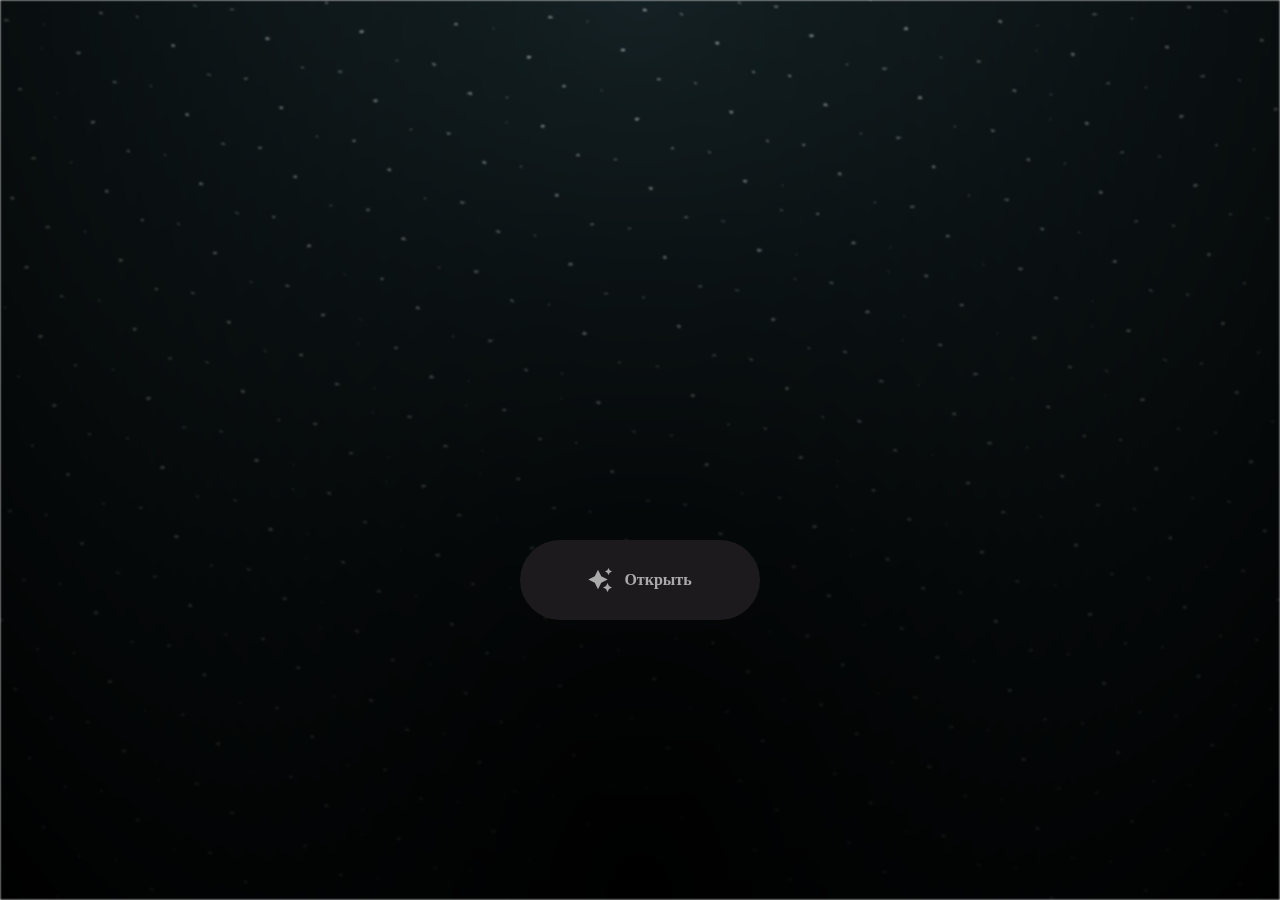
<file: index.html>
<html lang="en">

<head>
  <meta charset="UTF-8">
  <meta name="viewport" content="width=device-width, initial-scale=1.0">
  <link rel="shortcut icon" href="gift.png" type="x-icon">
  <link rel="stylesheet" href="index.css">

  <!-- Document Title -->
  <title>У меня есть кое что для тебя,открывай!</title>
</head>

<body>
  <!-- Background -->
  <div class="night"></div>

  <!-- Title -->
  <h1 class="title"></h1>

  <!-- Button -->
  <div style="position: absolute; top: 60vh; width: 100%; display: flex; justify-content: center;">
    <a href="flower.html" class="btn">
      <svg height="24" width="24" fill="#FFFFFF" viewBox="0 0 24 24" data-name="Layer 1" id="Layer_1" class="sparkle">
        <path
          d="M10,21.236,6.755,14.745.264,11.5,6.755,8.255,10,1.764l3.245,6.491L19.736,11.5l-6.491,3.245ZM18,21l1.5,3L21,21l3-1.5L21,18l-1.5-3L18,18l-3,1.5ZM19.333,4.667,20.5,7l1.167-2.333L24,3.5,21.667,2.333,20.5,0,19.333,2.333,17,3.5Z">
        </path>
      </svg>

      <span class="text">Открыть</span>
    </a>
  </div>

  <script src="index.js"></script>
</body>

</html>
</file>
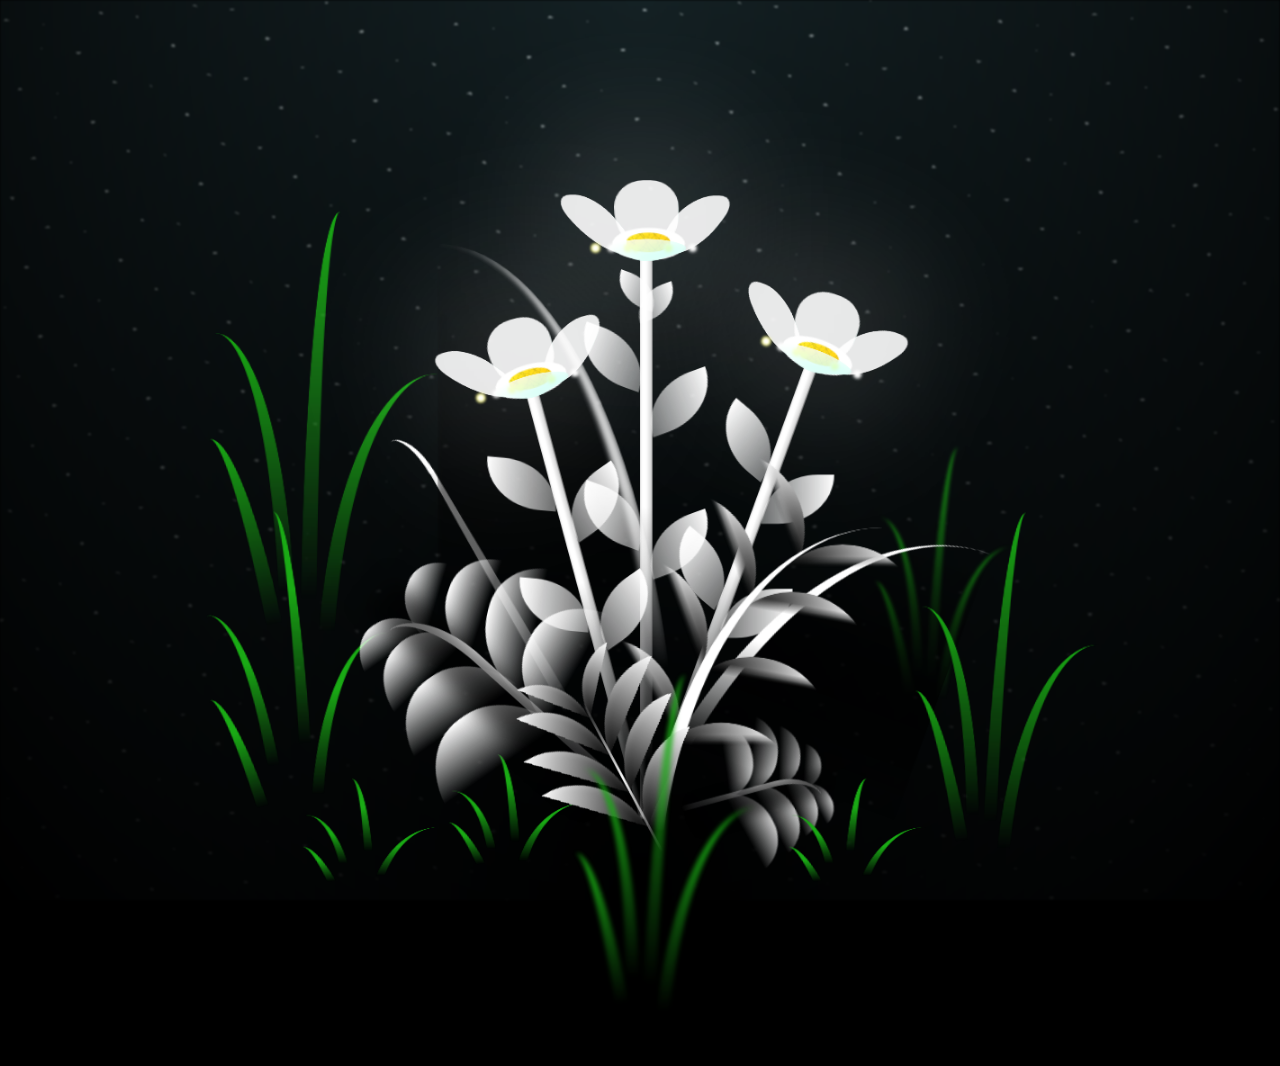
<file: flower.html>
<!DOCTYPE html>
<html lang="en">

<head>
  <meta charset="UTF-8">
  <meta http-equiv="X-UA-Compatible" content="IE=edge">
  <meta name="viewport" content="width=device-width, initial-scale=1.0">
  <link rel="shortcut icon" href="gift.png" type="x-icon">
  <link rel="stylesheet" href="style.css">

  <!-- Document Title -->
  <title>FLOWERS</title>
</head>

<body class="not-loaded">
  <!-- Background -->
  <div class="night"></div>

  <!-- Flower -->
  <div class="flowers">
    <div class="flower flower--1">
      <div class="flower__leafs flower__leafs--1">
        <div class="flower__leaf flower__leaf--1"></div>
        <div class="flower__leaf flower__leaf--2"></div>
        <div class="flower__leaf flower__leaf--3"></div>
        <div class="flower__leaf flower__leaf--4"></div>
        <div class="flower__white-circle"></div>

        <div class="flower__light flower__light--1"></div>
        <div class="flower__light flower__light--2"></div>
        <div class="flower__light flower__light--3"></div>
        <div class="flower__light flower__light--4"></div>
        <div class="flower__light flower__light--5"></div>
        <div class="flower__light flower__light--6"></div>
        <div class="flower__light flower__light--7"></div>
        <div class="flower__light flower__light--8"></div>

      </div>
      <div class="flower__line">
        <div class="flower__line__leaf flower__line__leaf--1"></div>
        <div class="flower__line__leaf flower__line__leaf--2"></div>
        <div class="flower__line__leaf flower__line__leaf--3"></div>
        <div class="flower__line__leaf flower__line__leaf--4"></div>
        <div class="flower__line__leaf flower__line__leaf--5"></div>
        <div class="flower__line__leaf flower__line__leaf--6"></div>
      </div>
    </div>

    <div class="flower flower--2">
      <div class="flower__leafs flower__leafs--2">
        <div class="flower__leaf flower__leaf--1"></div>
        <div class="flower__leaf flower__leaf--2"></div>
        <div class="flower__leaf flower__leaf--3"></div>
        <div class="flower__leaf flower__leaf--4"></div>
        <div class="flower__white-circle"></div>

        <div class="flower__light flower__light--1"></div>
        <div class="flower__light flower__light--2"></div>
        <div class="flower__light flower__light--3"></div>
        <div class="flower__light flower__light--4"></div>
        <div class="flower__light flower__light--5"></div>
        <div class="flower__light flower__light--6"></div>
        <div class="flower__light flower__light--7"></div>
        <div class="flower__light flower__light--8"></div>

      </div>
      <div class="flower__line">
        <div class="flower__line__leaf flower__line__leaf--1"></div>
        <div class="flower__line__leaf flower__line__leaf--2"></div>
        <div class="flower__line__leaf flower__line__leaf--3"></div>
        <div class="flower__line__leaf flower__line__leaf--4"></div>
      </div>
    </div>

    <div class="flower flower--3">
      <div class="flower__leafs flower__leafs--3">
        <div class="flower__leaf flower__leaf--1"></div>
        <div class="flower__leaf flower__leaf--2"></div>
        <div class="flower__leaf flower__leaf--3"></div>
        <div class="flower__leaf flower__leaf--4"></div>
        <div class="flower__white-circle"></div>

        <div class="flower__light flower__light--1"></div>
        <div class="flower__light flower__light--2"></div>
        <div class="flower__light flower__light--3"></div>
        <div class="flower__light flower__light--4"></div>
        <div class="flower__light flower__light--5"></div>
        <div class="flower__light flower__light--6"></div>
        <div class="flower__light flower__light--7"></div>
        <div class="flower__light flower__light--8"></div>

      </div>
      <div class="flower__line">
        <div class="flower__line__leaf flower__line__leaf--1"></div>
        <div class="flower__line__leaf flower__line__leaf--2"></div>
        <div class="flower__line__leaf flower__line__leaf--3"></div>
        <div class="flower__line__leaf flower__line__leaf--4"></div>
      </div>
    </div>

    <div class="grow-ans" style="--d:1.2s">
      <div class="flower__g-long">
        <div class="flower__g-long__top"></div>
        <div class="flower__g-long__bottom"></div>
      </div>
    </div>

    <div class="growing-grass">
      <div class="flower__grass flower__grass--1">
        <div class="flower__grass--top"></div>
        <div class="flower__grass--bottom"></div>
        <div class="flower__grass__leaf flower__grass__leaf--1"></div>
        <div class="flower__grass__leaf flower__grass__leaf--2"></div>
        <div class="flower__grass__leaf flower__grass__leaf--3"></div>
        <div class="flower__grass__leaf flower__grass__leaf--4"></div>
        <div class="flower__grass__leaf flower__grass__leaf--5"></div>
        <div class="flower__grass__leaf flower__grass__leaf--6"></div>
        <div class="flower__grass__leaf flower__grass__leaf--7"></div>
        <div class="flower__grass__leaf flower__grass__leaf--8"></div>
        <div class="flower__grass__overlay"></div>
      </div>
    </div>

    <div class="growing-grass">
      <div class="flower__grass flower__grass--2">
        <div class="flower__grass--top"></div>
        <div class="flower__grass--bottom"></div>
        <div class="flower__grass__leaf flower__grass__leaf--1"></div>
        <div class="flower__grass__leaf flower__grass__leaf--2"></div>
        <div class="flower__grass__leaf flower__grass__leaf--3"></div>
        <div class="flower__grass__leaf flower__grass__leaf--4"></div>
        <div class="flower__grass__leaf flower__grass__leaf--5"></div>
        <div class="flower__grass__leaf flower__grass__leaf--6"></div>
        <div class="flower__grass__leaf flower__grass__leaf--7"></div>
        <div class="flower__grass__leaf flower__grass__leaf--8"></div>
        <div class="flower__grass__overlay"></div>
      </div>
    </div>

    <div class="grow-ans" style="--d:2.4s">
      <div class="flower__g-right flower__g-right--1">
        <div class="leaf"></div>
      </div>
    </div>

    <div class="grow-ans" style="--d:2.8s">
      <div class="flower__g-right flower__g-right--2">
        <div class="leaf"></div>
      </div>
    </div>

    <div class="grow-ans" style="--d:2.8s">
      <div class="flower__g-front">
        <div class="flower__g-front__leaf-wrapper flower__g-front__leaf-wrapper--1">
          <div class="flower__g-front__leaf"></div>
        </div>
        <div class="flower__g-front__leaf-wrapper flower__g-front__leaf-wrapper--2">
          <div class="flower__g-front__leaf"></div>
        </div>
        <div class="flower__g-front__leaf-wrapper flower__g-front__leaf-wrapper--3">
          <div class="flower__g-front__leaf"></div>
        </div>
        <div class="flower__g-front__leaf-wrapper flower__g-front__leaf-wrapper--4">
          <div class="flower__g-front__leaf"></div>
        </div>
        <div class="flower__g-front__leaf-wrapper flower__g-front__leaf-wrapper--5">
          <div class="flower__g-front__leaf"></div>
        </div>
        <div class="flower__g-front__leaf-wrapper flower__g-front__leaf-wrapper--6">
          <div class="flower__g-front__leaf"></div>
        </div>
        <div class="flower__g-front__leaf-wrapper flower__g-front__leaf-wrapper--7">
          <div class="flower__g-front__leaf"></div>
        </div>
        <div class="flower__g-front__leaf-wrapper flower__g-front__leaf-wrapper--8">
          <div class="flower__g-front__leaf"></div>
        </div>
        <div class="flower__g-front__line"></div>
      </div>
    </div>

    <div class="grow-ans" style="--d:3.2s">
      <div class="flower__g-fr">
        <div class="leaf"></div>
        <div class="flower__g-fr__leaf flower__g-fr__leaf--1"></div>
        <div class="flower__g-fr__leaf flower__g-fr__leaf--2"></div>
        <div class="flower__g-fr__leaf flower__g-fr__leaf--3"></div>
        <div class="flower__g-fr__leaf flower__g-fr__leaf--4"></div>
        <div class="flower__g-fr__leaf flower__g-fr__leaf--5"></div>
        <div class="flower__g-fr__leaf flower__g-fr__leaf--6"></div>
        <div class="flower__g-fr__leaf flower__g-fr__leaf--7"></div>
        <div class="flower__g-fr__leaf flower__g-fr__leaf--8"></div>
      </div>
    </div>

    <div class="long-g long-g--0">
      <div class="grow-ans" style="--d:3s">
        <div class="leaf leaf--0"></div>
      </div>
      <div class="grow-ans" style="--d:2.2s">
        <div class="leaf leaf--1"></div>
      </div>
      <div class="grow-ans" style="--d:3.4s">
        <div class="leaf leaf--2"></div>
      </div>
      <div class="grow-ans" style="--d:3.6s">
        <div class="leaf leaf--3"></div>
      </div>
    </div>

    <div class="long-g long-g--1">
      <div class="grow-ans" style="--d:3.6s">
        <div class="leaf leaf--0"></div>
      </div>
      <div class="grow-ans" style="--d:3.8s">
        <div class="leaf leaf--1"></div>
      </div>
      <div class="grow-ans" style="--d:4s">
        <div class="leaf leaf--2"></div>
      </div>
      <div class="grow-ans" style="--d:4.2s">
        <div class="leaf leaf--3"></div>
      </div>
    </div>

    <div class="long-g long-g--2">
      <div class="grow-ans" style="--d:4s">
        <div class="leaf leaf--0"></div>
      </div>
      <div class="grow-ans" style="--d:4.2s">
        <div class="leaf leaf--1"></div>
      </div>
      <div class="grow-ans" style="--d:4.4s">
        <div class="leaf leaf--2"></div>
      </div>
      <div class="grow-ans" style="--d:4.6s">
        <div class="leaf leaf--3"></div>
      </div>
    </div>

    <div class="long-g long-g--3">
      <div class="grow-ans" style="--d:4s">
        <div class="leaf leaf--0"></div>
      </div>
      <div class="grow-ans" style="--d:4.2s">
        <div class="leaf leaf--1"></div>
      </div>
      <div class="grow-ans" style="--d:3s">
        <div class="leaf leaf--2"></div>
      </div>
      <div class="grow-ans" style="--d:3.6s">
        <div class="leaf leaf--3"></div>
      </div>
    </div>

    <div class="long-g long-g--4">
      <div class="grow-ans" style="--d:4s">
        <div class="leaf leaf--0"></div>
      </div>
      <div class="grow-ans" style="--d:4.2s">
        <div class="leaf leaf--1"></div>
      </div>
      <div class="grow-ans" style="--d:3s">
        <div class="leaf leaf--2"></div>
      </div>
      <div class="grow-ans" style="--d:3.6s">
        <div class="leaf leaf--3"></div>
      </div>
    </div>

    <div class="long-g long-g--5">
      <div class="grow-ans" style="--d:4s">
        <div class="leaf leaf--0"></div>
      </div>
      <div class="grow-ans" style="--d:4.2s">
        <div class="leaf leaf--1"></div>
      </div>
      <div class="grow-ans" style="--d:3s">
        <div class="leaf leaf--2"></div>
      </div>
      <div class="grow-ans" style="--d:3.6s">
        <div class="leaf leaf--3"></div>
      </div>
    </div>

    <div class="long-g long-g--6">
      <div class="grow-ans" style="--d:4.2s">
        <div class="leaf leaf--0"></div>
      </div>
      <div class="grow-ans" style="--d:4.4s">
        <div class="leaf leaf--1"></div>
      </div>
      <div class="grow-ans" style="--d:4.6s">
        <div class="leaf leaf--2"></div>
      </div>
      <div class="grow-ans" style="--d:4.8s">
        <div class="leaf leaf--3"></div>
      </div>
    </div>

    <div class="long-g long-g--7">
      <div class="grow-ans" style="--d:3s">
        <div class="leaf leaf--0"></div>
      </div>
      <div class="grow-ans" style="--d:3.2s">
        <div class="leaf leaf--1"></div>
      </div>
      <div class="grow-ans" style="--d:3.5s">
        <div class="leaf leaf--2"></div>
      </div>
      <div class="grow-ans" style="--d:3.6s">
        <div class="leaf leaf--3"></div>
      </div>
    </div>
  </div>

  <!-- Title -->
  <h1 class="title"><span id="title"></span></h1>
</body>

</html>

<!-- Import Javascript -->
<script src="main.js"></script>
</file>
<file: index.css>
*,
*::after,
*::before {
  padding: 0;
  margin: 0;
  box-sizing: border-box;
}

:root {
  --dark-color: #000;
}

.night {
  position: fixed;
  left: 50%;
  top: 0;
  transform: translateX(-50%);
  width: 100%;
  height: 100%;
  filter: blur(0.1vmin);
  background-image: radial-gradient(ellipse at top, transparent 0%, var(--dark-color)), radial-gradient(ellipse at bottom, var(--dark-color), rgba(145, 233, 255, 0.2)), repeating-linear-gradient(220deg, rgb(0, 0, 0) 0px, rgb(0, 0, 0) 19px, transparent 19px, transparent 22px), repeating-linear-gradient(189deg, rgb(0, 0, 0) 0px, rgb(0, 0, 0) 19px, transparent 19px, transparent 22px), repeating-linear-gradient(148deg, rgb(0, 0, 0) 0px, rgb(0, 0, 0) 19px, transparent 19px, transparent 22px), linear-gradient(90deg, rgb(255, 255, 250), rgb(240, 240, 240));
}

.title {
  position: absolute;
  top: 0;
  left: 0;
  color: white;
  font-family: 'Courier New', Courier, monospace;

  display: flex;
  flex-wrap: wrap;
  justify-content: center;
  align-content: center;
  align-items: center;

  width: 100%;
  height: 100vh;
  text-shadow: 0 0 20px white;
  letter-spacing: 0px;
}

@media (min-width: 500px) {
  .title {
    letter-spacing: 20px;
  }
}

@keyframes typing {
  from {
    opacity: 0;
  }

  to {
    opacity: 1;
  }
}

/* Terapkan animasi dengan delay */
.title span {
  opacity: 0;
  animation: typing 1s ease forwards;
  animation-delay: var(--delay);
}

a {
  text-decoration: none;
}

.btn {
  border: none;
  width: 15em;
  height: 5em;
  border-radius: 3em;
  display: flex;
  justify-content: center;
  align-items: center;
  gap: 12px;
  background: #1C1A1C;
  cursor: pointer;
  transition: all 450ms ease-in-out;
}

.sparkle {
  fill: #AAAAAA;
  transition: all 800ms ease;
}

.text {
  font-weight: 600;
  color: #AAAAAA;
  font-size: medium;
}

.btn:hover {
  background: linear-gradient(0deg, #A47CF3, #683FEA);
  box-shadow: inset 0px 1px 0px 0px rgba(255, 255, 255, 0.4),
    inset 0px -4px 0px 0px rgba(0, 0, 0, 0.2),
    0px 0px 0px 4px rgba(255, 255, 255, 0.2),
    0px 0px 180px 0px #9917FF;
  transform: translateY(-2px);
}

.btn:hover .text {
  color: white;
}

.btn:hover .sparkle {
  fill: white;
  transform: scale(1.2);
}
</file>
<file: style.css>
*,
*::after,
*::before {
  padding: 0;
  margin: 0;
  box-sizing: border-box;
}

:root {
  --dark-color: #000;
}

.title {
  position: absolute;
  width: 100%;
  text-align: center;
  margin-top: 50px;
  top: 0;
  left: 0;
  color: white;
  font-family: 'Courier New', Courier, monospace;
  font-size: 70px;
  text-shadow: 0px 0px 20px white;
}

body {
  display: flex;
  align-items: flex-end;
  justify-content: center;
  min-height: 100vh;
  background-color: var(--dark-color);
  overflow: hidden;
  perspective: 1000px;
}

.night {
  position: fixed;
  left: 50%;
  top: 0;
  transform: translateX(-50%);
  width: 100%;
  height: 100%;
  filter: blur(0.1vmin);
  background-image: radial-gradient(ellipse at top, transparent 0%, var(--dark-color)), radial-gradient(ellipse at bottom, var(--dark-color), rgba(145, 233, 255, 0.2)), repeating-linear-gradient(220deg, rgb(0, 0, 0) 0px, rgb(0, 0, 0) 19px, transparent 19px, transparent 22px), repeating-linear-gradient(189deg, rgb(0, 0, 0) 0px, rgb(0, 0, 0) 19px, transparent 19px, transparent 22px), repeating-linear-gradient(148deg, rgb(0, 0, 0) 0px, rgb(0, 0, 0) 19px, transparent 19px, transparent 22px), linear-gradient(90deg, rgb(255, 255, 250), rgb(240, 240, 240));
}

.flowers {
  position: relative;
  transform: scale(0.9);
}

.flower {
  position: absolute;
  bottom: 10vmin;
  transform-origin: bottom center;
  z-index: 10;
  --fl-speed: 0.8s;
}

.flower--1 {
  animation: moving-flower-1 4s linear infinite;
}

.flower--1 .flower__line {
  height: 70vmin;
  animation-delay: 0.3s;
}

.flower--1 .flower__line__leaf--1 {
  animation: blooming-leaf-right var(--fl-speed) 1.6s backwards;
}

.flower--1 .flower__line__leaf--2 {
  animation: blooming-leaf-right var(--fl-speed) 1.4s backwards;
}

.flower--1 .flower__line__leaf--3 {
  animation: blooming-leaf-left var(--fl-speed) 1.2s backwards;
}

.flower--1 .flower__line__leaf--4 {
  animation: blooming-leaf-left var(--fl-speed) 1s backwards;
}

.flower--1 .flower__line__leaf--5 {
  animation: blooming-leaf-right var(--fl-speed) 1.8s backwards;
}

.flower--1 .flower__line__leaf--6 {
  animation: blooming-leaf-left var(--fl-speed) 2s backwards;
}

.flower--2 {
  left: 50%;
  transform: rotate(20deg);
  animation: moving-flower-2 4s linear infinite;
}

.flower--2 .flower__line {
  height: 60vmin;
  animation-delay: 0.6s;
}

.flower--2 .flower__line__leaf--1 {
  animation: blooming-leaf-right var(--fl-speed) 1.9s backwards;
}

.flower--2 .flower__line__leaf--2 {
  animation: blooming-leaf-right var(--fl-speed) 1.7s backwards;
}

.flower--2 .flower__line__leaf--3 {
  animation: blooming-leaf-left var(--fl-speed) 1.5s backwards;
}

.flower--2 .flower__line__leaf--4 {
  animation: blooming-leaf-left var(--fl-speed) 1.3s backwards;
}

.flower--3 {
  left: 50%;
  transform: rotate(-15deg);
  animation: moving-flower-3 4s linear infinite;
}

.flower--3 .flower__line {
  animation-delay: 0.9s;
}

.flower--3 .flower__line__leaf--1 {
  animation: blooming-leaf-right var(--fl-speed) 2.5s backwards;
}

.flower--3 .flower__line__leaf--2 {
  animation: blooming-leaf-right var(--fl-speed) 2.3s backwards;
}

.flower--3 .flower__line__leaf--3 {
  animation: blooming-leaf-left var(--fl-speed) 2.1s backwards;
}

.flower--3 .flower__line__leaf--4 {
  animation: blooming-leaf-left var(--fl-speed) 1.9s backwards;
}

.flower__leafs {
  position: relative;
  animation: blooming-flower 2s backwards;
}

.flower__leafs--1 {
  animation-delay: 1.1s;
}

.flower__leafs--2 {
  animation-delay: 1.4s;
}

.flower__leafs--3 {
  animation-delay: 1.7s;
}

.flower__leafs::after {
  content: "";
  position: absolute;
  left: 0;
  top: 0;
  transform: translate(-50%, -100%);
  width: 8vmin;
  height: 8vmin;
  background-color: #fff;
  filter: blur(10vmin);
}

.flower__leaf {
  position: absolute;
  bottom: 0;
  left: 50%;
  width: 8vmin;
  height: 11vmin;
  border-radius: 51% 49% 47% 53%/44% 45% 55% 69%;
  background-color: #a7ffee;
  background-image: linear-gradient(to top, #fff, #fff);
  transform-origin: bottom center;
  opacity: 0.9;
  box-shadow: inset 0 0 2vmin rgba(255, 255, 255, 0.5);
}

.flower__leaf--1 {
  transform: translate(-10%, 1%) rotateY(40deg) rotateX(-50deg);
}

.flower__leaf--2 {
  transform: translate(-50%, -4%) rotateX(40deg);
}

.flower__leaf--3 {
  transform: translate(-90%, 0%) rotateY(45deg) rotateX(50deg);
}

.flower__leaf--4 {
  width: 8vmin;
  height: 8vmin;
  transform-origin: bottom left;
  border-radius: 4vmin 10vmin 4vmin 4vmin;
  transform: translate(0%, 18%) rotateX(70deg) rotate(-43deg);
  background-image: linear-gradient(to top, rgba(255, 2555, 255, 0.4), #fff);
  z-index: 1;
  opacity: 0.8;
  -webkit-transform: translate(0%, 18%) rotateX(70deg) rotate(-43deg);
  -moz-transform: translate(0%, 18%) rotateX(70deg) rotate(-43deg);
  -ms-transform: translate(0%, 18%) rotateX(70deg) rotate(-43deg);
  -o-transform: translate(0%, 18%) rotateX(70deg) rotate(-43deg);
}

.flower__white-circle {
  position: absolute;
  left: -3.5vmin;
  top: -3vmin;
  width: 9vmin;
  height: 4vmin;
  border-radius: 50%;
  background-color: #fff;
}

.flower__white-circle::after {
  content: "";
  position: absolute;
  left: 50%;
  top: 45%;
  transform: translate(-50%, -50%);
  width: 60%;
  height: 60%;
  border-radius: inherit;
  background-image: repeating-linear-gradient(135deg, rgba(0, 0, 0, 0.03) 0px, rgba(0, 0, 0, 0.03) 1px, transparent 1px, transparent 12px), repeating-linear-gradient(45deg, rgba(0, 0, 0, 0.03) 0px, rgba(0, 0, 0, 0.03) 1px, transparent 1px, transparent 12px), repeating-linear-gradient(67.5deg, rgba(0, 0, 0, 0.03) 0px, rgba(0, 0, 0, 0.03) 1px, transparent 1px, transparent 12px), repeating-linear-gradient(135deg, rgba(0, 0, 0, 0.03) 0px, rgba(0, 0, 0, 0.03) 1px, transparent 1px, transparent 12px), repeating-linear-gradient(45deg, rgba(0, 0, 0, 0.03) 0px, rgba(0, 0, 0, 0.03) 1px, transparent 1px, transparent 12px), repeating-linear-gradient(112.5deg, rgba(0, 0, 0, 0.03) 0px, rgba(0, 0, 0, 0.03) 1px, transparent 1px, transparent 12px), repeating-linear-gradient(112.5deg, rgba(0, 0, 0, 0.03) 0px, rgba(0, 0, 0, 0.03) 1px, transparent 1px, transparent 12px), repeating-linear-gradient(45deg, rgba(0, 0, 0, 0.03) 0px, rgba(0, 0, 0, 0.03) 1px, transparent 1px, transparent 12px), repeating-linear-gradient(22.5deg, rgba(0, 0, 0, 0.03) 0px, rgba(0, 0, 0, 0.03) 1px, transparent 1px, transparent 12px), repeating-linear-gradient(45deg, rgba(0, 0, 0, 0.03) 0px, rgba(0, 0, 0, 0.03) 1px, transparent 1px, transparent 12px), repeating-linear-gradient(22.5deg, rgba(0, 0, 0, 0.03) 0px, rgba(0, 0, 0, 0.03) 1px, transparent 1px, transparent 12px), repeating-linear-gradient(135deg, rgba(0, 0, 0, 0.03) 0px, rgba(0, 0, 0, 0.03) 1px, transparent 1px, transparent 12px), repeating-linear-gradient(157.5deg, rgba(0, 0, 0, 0.03) 0px, rgba(0, 0, 0, 0.03) 1px, transparent 1px, transparent 12px), repeating-linear-gradient(67.5deg, rgba(0, 0, 0, 0.03) 0px, rgba(0, 0, 0, 0.03) 1px, transparent 1px, transparent 12px), repeating-linear-gradient(67.5deg, rgba(0, 0, 0, 0.03) 0px, rgba(0, 0, 0, 0.03) 1px, transparent 1px, transparent 12px), linear-gradient(90deg, rgb(255, 235, 18), rgb(255, 206, 0));
}

.flower__line {
  height: 55vmin;
  width: 1.5vmin;
  background-image: linear-gradient(to left, rgba(0, 0, 0, 0.2), transparent, rgba(255, 255, 255, 0.2)), linear-gradient(to top, transparent 10%, #fff, #fff);
  box-shadow: inset 0 0 2px rgba(0, 0, 0, 0.5);
  animation: grow-flower-tree 4s backwards;
}

.flower__line__leaf {
  --w: 7vmin;
  --h: calc(var(--w) + 2vmin);
  position: absolute;
  top: 20%;
  left: 90%;
  width: var(--w);
  height: var(--h);
  border-top-right-radius: var(--h);
  border-bottom-left-radius: var(--h);
  background-image: linear-gradient(to top, rgba(255, 255, 255, 0.4), #fff);
}

.flower__line__leaf--1 {
  transform: rotate(70deg) rotateY(30deg);
}

.flower__line__leaf--2 {
  top: 45%;
  transform: rotate(70deg) rotateY(30deg);
}

.flower__line__leaf--3,
.flower__line__leaf--4,
.flower__line__leaf--6 {
  border-top-right-radius: 0;
  border-bottom-left-radius: 0;
  border-top-left-radius: var(--h);
  border-bottom-right-radius: var(--h);
  left: -460%;
  top: 12%;
  transform: rotate(-70deg) rotateY(30deg);
}

.flower__line__leaf--4 {
  top: 40%;
}

.flower__line__leaf--5 {
  top: 0;
  transform-origin: left;
  transform: rotate(70deg) rotateY(30deg) scale(0.6);
}

.flower__line__leaf--6 {
  top: -2%;
  left: -450%;
  transform-origin: right;
  transform: rotate(-70deg) rotateY(30deg) scale(0.6);
}

.flower__light {
  position: absolute;
  bottom: 0vmin;
  width: 1vmin;
  height: 1vmin;
  background-color: rgb(255, 251, 0);
  border-radius: 50%;
  filter: blur(0.2vmin);
  animation: light-ans 4s linear infinite backwards;
}

.flower__light:nth-child(odd) {
  background-color: #fff;
}

.flower__light--1 {
  left: -2vmin;
  animation-delay: 1s;
}

.flower__light--2 {
  left: 3vmin;
  animation-delay: 0.5s;
}

.flower__light--3 {
  left: -6vmin;
  animation-delay: 0.3s;
}

.flower__light--4 {
  left: 6vmin;
  animation-delay: 0.9s;
}

.flower__light--5 {
  left: -1vmin;
  animation-delay: 1.5s;
}

.flower__light--6 {
  left: -4vmin;
  animation-delay: 3s;
}

.flower__light--7 {
  left: 3vmin;
  animation-delay: 2s;
}

.flower__light--8 {
  left: -6vmin;
  animation-delay: 3.5s;
}

.flower__grass {
  --c: #fff;
  --line-w: 1.5vmin;
  position: absolute;
  bottom: 12vmin;
  left: -7vmin;
  display: flex;
  flex-direction: column;
  align-items: flex-end;
  z-index: 20;
  transform-origin: bottom center;
  transform: rotate(-48deg) rotateY(40deg);
}

.flower__grass--1 {
  animation: moving-grass 2s linear infinite;
}

.flower__grass--2 {
  left: 2vmin;
  bottom: 10vmin;
  transform: scale(0.5) rotate(75deg) rotateX(10deg) rotateY(-200deg);
  opacity: 0.8;
  z-index: 0;
  animation: moving-grass--2 1.5s linear infinite;
}

.flower__grass--top {
  width: 7vmin;
  height: 10vmin;
  border-top-right-radius: 100%;
  border-right: var(--line-w) solid var(--c);
  transform-origin: bottom center;
  transform: rotate(-2deg);
}

.flower__grass--bottom {
  margin-top: -2px;
  width: var(--line-w);
  height: 25vmin;
  background-image: linear-gradient(to top, transparent, var(--c));
}

.flower__grass__leaf {
  --size: 10vmin;
  position: absolute;
  width: calc(var(--size) * 2.1);
  height: var(--size);
  border-top-left-radius: var(--size);
  border-top-right-radius: var(--size);
  background-image: linear-gradient(to top, transparent, transparent 30%, var(--c));
  z-index: 100;
}

.flower__grass__leaf--1 {
  top: -6%;
  left: 30%;
  --size: 6vmin;
  transform: rotate(-20deg);
  animation: growing-grass-ans--1 2s 2.6s backwards;
}

@keyframes growing-grass-ans--1 {
  0% {
    transform-origin: bottom left;
    transform: rotate(-20deg) scale(0);
  }
}

.flower__grass__leaf--2 {
  top: -5%;
  left: -110%;
  --size: 6vmin;
  transform: rotate(10deg);
  animation: growing-grass-ans--2 2s 2.4s linear backwards;
}

@keyframes growing-grass-ans--2 {
  0% {
    transform-origin: bottom right;
    transform: rotate(10deg) scale(0);
  }
}

.flower__grass__leaf--3 {
  top: 5%;
  left: 60%;
  --size: 8vmin;
  transform: rotate(-18deg) rotateX(-20deg);
  animation: growing-grass-ans--3 2s 2.2s linear backwards;
}

@keyframes growing-grass-ans--3 {
  0% {
    transform-origin: bottom left;
    transform: rotate(-18deg) rotateX(-20deg) scale(0);
  }
}

.flower__grass__leaf--4 {
  top: 6%;
  left: -135%;
  --size: 8vmin;
  transform: rotate(2deg);
  animation: growing-grass-ans--4 2s 2s linear backwards;
}

@keyframes growing-grass-ans--4 {
  0% {
    transform-origin: bottom right;
    transform: rotate(2deg) scale(0);
  }
}

.flower__grass__leaf--5 {
  top: 20%;
  left: 60%;
  --size: 10vmin;
  transform: rotate(-24deg) rotateX(-20deg);
  animation: growing-grass-ans--5 2s 1.8s linear backwards;
}

@keyframes growing-grass-ans--5 {
  0% {
    transform-origin: bottom left;
    transform: rotate(-24deg) rotateX(-20deg) scale(0);
  }
}

.flower__grass__leaf--6 {
  top: 22%;
  left: -180%;
  --size: 10vmin;
  transform: rotate(10deg);
  animation: growing-grass-ans--6 2s 1.6s linear backwards;
}

@keyframes growing-grass-ans--6 {
  0% {
    transform-origin: bottom right;
    transform: rotate(10deg) scale(0);
  }
}

.flower__grass__leaf--7 {
  top: 39%;
  left: 70%;
  --size: 10vmin;
  transform: rotate(-10deg);
  animation: growing-grass-ans--7 2s 1.4s linear backwards;
}

@keyframes growing-grass-ans--7 {
  0% {
    transform-origin: bottom left;
    transform: rotate(-10deg) scale(0);
  }
}

.flower__grass__leaf--8 {
  top: 40%;
  left: -215%;
  --size: 11vmin;
  transform: rotate(10deg);
  animation: growing-grass-ans--8 2s 1.2s linear backwards;
}

@keyframes growing-grass-ans--8 {
  0% {
    transform-origin: bottom right;
    transform: rotate(10deg) scale(0);
  }
}

.flower__grass__overlay {
  position: absolute;
  top: -10%;
  right: 0%;
  width: 100%;
  height: 100%;
  background-color: rgba(0, 0, 0, 0.6);
  filter: blur(1.5vmin);
  z-index: 100;
}

.flower__g-long {
  --w: 2vmin;
  --h: 6vmin;
  --c: #fff;
  position: absolute;
  bottom: 10vmin;
  left: -3vmin;
  transform-origin: bottom center;
  transform: rotate(-30deg) rotateY(-20deg);
  display: flex;
  flex-direction: column;
  align-items: flex-end;
  animation: flower-g-long-ans 3s linear infinite;
}

@keyframes flower-g-long-ans {

  0%,
  100% {
    transform: rotate(-30deg) rotateY(-20deg);
  }

  50% {
    transform: rotate(-32deg) rotateY(-20deg);
  }
}

.flower__g-long__top {
  top: calc(var(--h) * -1);
  width: calc(var(--w) + 1vmin);
  height: var(--h);
  border-top-right-radius: 100%;
  border-right: 0.7vmin solid var(--c);
  transform: translate(-0.7vmin, 1vmin);
}

.flower__g-long__bottom {
  width: var(--w);
  height: 50vmin;
  transform-origin: bottom center;
  background-image: linear-gradient(to top, transparent 30%, var(--c));
  box-shadow: inset 0 0 2px rgba(0, 0, 0, 0.5);
  -webkit-clip-path: polygon(35% 0, 65% 1%, 100% 100%, 0% 100%);
  clip-path: polygon(35% 0, 65% 1%, 100% 100%, 0% 100%);
}

.flower__g-right {
  position: absolute;
  bottom: 6vmin;
  left: -2vmin;
  transform-origin: bottom left;
  transform: rotate(20deg);
}

.flower__g-right .leaf {
  width: 30vmin;
  height: 50vmin;
  border-top-left-radius: 100%;
  border-left: 2vmin solid #fff;
  background-image: linear-gradient(to bottom, transparent, var(--dark-color) 60%);
  -webkit-mask-image: linear-gradient(to top, transparent 30%, #fff 60%);
}

.flower__g-right--1 {
  animation: flower-g-right-ans 2.5s linear infinite;
}

.flower__g-right--2 {
  left: 5vmin;
  transform: rotateY(-180deg);
  animation: flower-g-right-ans--2 3s linear infinite;
}

.flower__g-right--2 .leaf {
  height: 75vmin;
  filter: blur(0.3vmin);
  opacity: 0.8;
}

@keyframes flower-g-right-ans {

  0%,
  100% {
    transform: rotate(20deg);
  }

  50% {
    transform: rotate(24deg) rotateX(-20deg);
  }
}

@keyframes flower-g-right-ans--2 {

  0%,
  100% {
    transform: rotateY(-180deg) rotate(0deg) rotateX(-20deg);
  }

  50% {
    transform: rotateY(-180deg) rotate(6deg) rotateX(-20deg);
  }
}

.flower__g-front {
  position: absolute;
  bottom: 6vmin;
  left: 2.5vmin;
  z-index: 100;
  transform-origin: bottom center;
  transform: rotate(-28deg) rotateY(30deg) scale(1.04);
  animation: flower__g-front-ans 2s linear infinite;
}

@keyframes flower__g-front-ans {

  0%,
  100% {
    transform: rotate(-28deg) rotateY(30deg) scale(1.04);
  }

  50% {
    transform: rotate(-35deg) rotateY(40deg) scale(1.04);
  }
}

.flower__g-front__line {
  width: 0.3vmin;
  height: 20vmin;
  background-image: linear-gradient(to top, transparent, #fff, transparent 100%);
  position: relative;
}

.flower__g-front__leaf-wrapper {
  position: absolute;
  top: 0;
  left: 0;
  transform-origin: bottom left;
  transform: rotate(10deg);
}

.flower__g-front__leaf-wrapper:nth-child(even) {
  left: 0vmin;
  transform: rotateY(-180deg) rotate(5deg);
  animation: flower__g-front__leaf-left-ans 1s ease-in backwards;
}

.flower__g-front__leaf-wrapper:nth-child(odd) {
  animation: flower__g-front__leaf-ans 1s ease-in backwards;
}

.flower__g-front__leaf-wrapper--1 {
  top: -8vmin;
  transform: scale(0.7);
  animation: flower__g-front__leaf-ans 1s 5.5s ease-in backwards !important;
}

.flower__g-front__leaf-wrapper--2 {
  top: -8vmin;
  transform: rotateY(-180deg) scale(0.7) !important;
  animation: flower__g-front__leaf-left-ans-2 1s 4.6s ease-in backwards !important;
}

.flower__g-front__leaf-wrapper--3 {
  top: -3vmin;
  animation: flower__g-front__leaf-ans 1s 4.6s ease-in backwards;
}

.flower__g-front__leaf-wrapper--4 {
  top: -3vmin;
  transform: rotateY(-180deg) scale(0.9) !important;
  animation: flower__g-front__leaf-left-ans-2 1s 4.6s ease-in backwards !important;
}

@keyframes flower__g-front__leaf-left-ans-2 {
  0% {
    transform: rotateY(-180deg) scale(0);
  }
}

.flower__g-front__leaf-wrapper--5,
.flower__g-front__leaf-wrapper--6 {
  top: 2vmin;
}

.flower__g-front__leaf-wrapper--7,
.flower__g-front__leaf-wrapper--8 {
  top: 6.5vmin;
}

.flower__g-front__leaf-wrapper--2 {
  animation-delay: 5.2s !important;
}

.flower__g-front__leaf-wrapper--3 {
  animation-delay: 4.9s !important;
}

.flower__g-front__leaf-wrapper--5 {
  animation-delay: 4.3s !important;
}

.flower__g-front__leaf-wrapper--6 {
  animation-delay: 4.1s !important;
}

.flower__g-front__leaf-wrapper--7 {
  animation-delay: 3.8s !important;
}

.flower__g-front__leaf-wrapper--8 {
  animation-delay: 3.5s !important;
}

@keyframes flower__g-front__leaf-ans {
  0% {
    transform: rotate(10deg) scale(0);
  }
}

@keyframes flower__g-front__leaf-left-ans {
  0% {
    transform: rotateY(-180deg) rotate(5deg) scale(0);
  }
}

.flower__g-front__leaf {
  width: 10vmin;
  height: 10vmin;
  border-radius: 100% 0% 0% 100%/100% 100% 0% 0%;
  box-shadow: inset 0 2px 1vmin hsla(0, 0%, 100%, 0.2);
  background-image: linear-gradient(to bottom left, transparent, var(--dark-color)), linear-gradient(to bottom right, #fff 50%, transparent 50%, transparent);
  -webkit-mask-image: linear-gradient(to bottom right, #fff 50%, transparent 50%, transparent);
  mask-image: linear-gradient(to bottom right, #fff 50%, transparent 50%, transparent);
}

.flower__g-fr {
  position: absolute;
  bottom: -4vmin;
  left: vmin;
  transform-origin: bottom left;
  z-index: 10;
  animation: flower__g-fr-ans 2s linear infinite;
}

@keyframes flower__g-fr-ans {

  0%,
  100% {
    transform: rotate(2deg);
  }

  50% {
    transform: rotate(4deg);
    -webkit-transform: rotate(4deg);
    -moz-transform: rotate(4deg);
    -ms-transform: rotate(4deg);
    -o-transform: rotate(4deg);
  }
}

.flower__g-fr .leaf {
  width: 30vmin;
  height: 50vmin;
  border-top-left-radius: 100%;
  border-left: 2vmin solid #fff;
  -webkit-mask-image: linear-gradient(to top, transparent 25%, #fff 50%);
  position: relative;
  z-index: 1;
}

.flower__g-fr__leaf {
  position: absolute;
  top: 0;
  left: 0;
  width: 10vmin;
  height: 10vmin;
  border-radius: 100% 0% 0% 100%/100% 100% 0% 0%;
  box-shadow: inset 0 2px 1vmin hsla(0, 0%, 100%, 0.2);
  background-image: linear-gradient(to bottom left, transparent, var(--dark-color) 98%), linear-gradient(to bottom right, #fff 45%, transparent 50%, transparent);
  -webkit-mask-image: linear-gradient(135deg, #fff 40%, transparent 50%, transparent);
}

.flower__g-fr__leaf--1 {
  left: 20vmin;
  transform: rotate(45deg);
  animation: flower__g-fr-leaft-ans-1 0.5s 5.2s linear backwards;
}

@keyframes flower__g-fr-leaft-ans-1 {
  0% {
    transform-origin: left;
    transform: rotate(45deg) scale(0);
  }
}

.flower__g-fr__leaf--2 {
  left: 12vmin;
  top: -7vmin;
  transform: rotate(25deg) rotateY(-180deg);
  animation: flower__g-fr-leaft-ans-6 0.5s 5s linear backwards;
}

.flower__g-fr__leaf--3 {
  left: 15vmin;
  top: 6vmin;
  transform: rotate(55deg);
  animation: flower__g-fr-leaft-ans-5 0.5s 4.8s linear backwards;
}

.flower__g-fr__leaf--4 {
  left: 6vmin;
  top: -2vmin;
  transform: rotate(25deg) rotateY(-180deg);
  animation: flower__g-fr-leaft-ans-6 0.5s 4.6s linear backwards;
}

.flower__g-fr__leaf--5 {
  left: 10vmin;
  top: 14vmin;
  transform: rotate(55deg);
  animation: flower__g-fr-leaft-ans-5 0.5s 4.4s linear backwards;
}

@keyframes flower__g-fr-leaft-ans-5 {
  0% {
    transform-origin: left;
    transform: rotate(55deg) scale(0);
  }
}

.flower__g-fr__leaf--6 {
  left: 0vmin;
  top: 6vmin;
  transform: rotate(25deg) rotateY(-180deg);
  animation: flower__g-fr-leaft-ans-6 0.5s 4.2s linear backwards;
}

@keyframes flower__g-fr-leaft-ans-6 {
  0% {
    transform-origin: right;
    transform: rotate(25deg) rotateY(-180deg) scale(0);
  }
}

.flower__g-fr__leaf--7 {
  left: 5vmin;
  top: 22vmin;
  transform: rotate(45deg);
  animation: flower__g-fr-leaft-ans-7 0.5s 4s linear backwards;
}

@keyframes flower__g-fr-leaft-ans-7 {
  0% {
    transform-origin: left;
    transform: rotate(45deg) scale(0);
  }
}

.flower__g-fr__leaf--8 {
  left: -4vmin;
  top: 15vmin;
  transform: rotate(15deg) rotateY(-180deg);
  animation: flower__g-fr-leaft-ans-8 0.5s 3.8s linear backwards;
}

@keyframes flower__g-fr-leaft-ans-8 {
  0% {
    transform-origin: right;
    transform: rotate(15deg) rotateY(-180deg) scale(0);
  }
}

.long-g {
  position: absolute;
  bottom: 25vmin;
  left: -42vmin;
  transform-origin: bottom left;
}

.long-g--1 {
  bottom: 0vmin;
  transform: scale(0.8) rotate(-5deg);
}

.long-g--1 .leaf {
  -webkit-mask-image: linear-gradient(to top, transparent 40%, #fff 80%) !important;
}

.long-g--1 .leaf--1 {
  --w: 5vmin;
  --h: 60vmin;
  left: -2vmin;
  transform: rotate(3deg) rotateY(-180deg);
}

.long-g--2,
.long-g--3 {
  bottom: -3vmin;
  left: -35vmin;
  transform-origin: center;
  transform: scale(0.6) rotateX(60deg);
}

.long-g--2 .leaf,
.long-g--3 .leaf {
  -webkit-mask-image: linear-gradient(to top, transparent 50%, #fff 80%) !important;
}

.long-g--2 .leaf--1,
.long-g--3 .leaf--1 {
  left: -1vmin;
  transform: rotateY(-180deg);
}

.long-g--3 {
  left: -17vmin;
  bottom: 0vmin;
}

.long-g--3 .leaf {
  -webkit-mask-image: linear-gradient(to top, transparent 40%, #fff 80%) !important;
}

.long-g--4 {
  left: 25vmin;
  bottom: -3vmin;
  transform-origin: center;
  transform: scale(0.6) rotateX(60deg);
}

.long-g--4 .leaf {
  -webkit-mask-image: linear-gradient(to top, transparent 50%, #fff 80%) !important;
}

.long-g--5 {
  left: 42vmin;
  bottom: 0vmin;
  transform: scale(0.8) rotate(2deg);
}

.long-g--6 {
  left: 0vmin;
  bottom: -20vmin;
  z-index: 100;
  filter: blur(0.3vmin);
  transform: scale(0.8) rotate(2deg);
}

.long-g--7 {
  left: 35vmin;
  bottom: 20vmin;
  z-index: -1;
  filter: blur(0.3vmin);
  transform: scale(0.6) rotate(2deg);
  opacity: 0.7;
}

.long-g .leaf {
  --w: 15vmin;
  --h: 40vmin;
  --c: #1aaa15;
  position: absolute;
  bottom: 0;
  width: var(--w);
  height: var(--h);
  border-top-left-radius: 100%;
  border-left: 2vmin solid var(--c);
  -webkit-mask-image: linear-gradient(to top, transparent 20%, var(--dark-color));
  transform-origin: bottom center;
}

.long-g .leaf--0 {
  left: 2vmin;
  animation: leaf-ans-1 4s linear infinite;
}

.long-g .leaf--1 {
  --w: 5vmin;
  --h: 60vmin;
  animation: leaf-ans-1 4s linear infinite;
}

.long-g .leaf--2 {
  --w: 10vmin;
  --h: 40vmin;
  left: -0.5vmin;
  bottom: 5vmin;
  transform-origin: bottom left;
  transform: rotateY(-180deg);
  animation: leaf-ans-2 3s linear infinite;
}

.long-g .leaf--3 {
  --w: 5vmin;
  --h: 30vmin;
  left: -1vmin;
  bottom: 3.2vmin;
  transform-origin: bottom left;
  transform: rotate(-10deg) rotateY(-180deg);
  animation: leaf-ans-3 3s linear infinite;
}

@keyframes leaf-ans-1 {

  0%,
  100% {
    transform: rotate(-5deg) scale(1);
  }

  50% {
    transform: rotate(5deg) scale(1.1);
  }
}

@keyframes leaf-ans-2 {

  0%,
  100% {
    transform: rotateY(-180deg) rotate(5deg);
  }

  50% {
    transform: rotateY(-180deg) rotate(0deg) scale(1.1);
  }
}

@keyframes leaf-ans-3 {

  0%,
  100% {
    transform: rotate(-10deg) rotateY(-180deg);
  }

  50% {
    transform: rotate(-20deg) rotateY(-180deg);
  }
}

.grow-ans {
  animation: grow-ans 2s var(--d) backwards;
}

@keyframes grow-ans {
  0% {
    transform: scale(0);
    opacity: 0;
  }
}

@keyframes light-ans {
  0% {
    opacity: 0;
    transform: translateY(0vmin);
  }

  25% {
    opacity: 1;
    transform: translateY(-5vmin) translateX(-2vmin);
  }

  50% {
    opacity: 1;
    transform: translateY(-15vmin) translateX(2vmin);
    filter: blur(0.2vmin);
  }

  75% {
    transform: translateY(-20vmin) translateX(-2vmin);
    filter: blur(0.2vmin);
  }

  100% {
    transform: translateY(-30vmin);
    opacity: 0;
    filter: blur(1vmin);
  }
}

@keyframes moving-flower-1 {

  0%,
  100% {
    transform: rotate(2deg);
  }

  50% {
    transform: rotate(-2deg);
  }
}

@keyframes moving-flower-2 {

  0%,
  100% {
    transform: rotate(18deg);
  }

  50% {
    transform: rotate(14deg);
  }
}

@keyframes moving-flower-3 {

  0%,
  100% {
    transform: rotate(-18deg);
  }

  50% {
    transform: rotate(-20deg) rotateY(-10deg);
  }
}

@keyframes blooming-leaf-right {
  0% {
    transform-origin: left;
    transform: rotate(70deg) rotateY(30deg) scale(0);
  }
}

@keyframes blooming-leaf-left {
  0% {
    transform-origin: right;
    transform: rotate(-70deg) rotateY(30deg) scale(0);
  }
}

@keyframes grow-flower-tree {
  0% {
    height: 0;
    border-radius: 1vmin;
  }
}

@keyframes blooming-flower {
  0% {
    transform: scale(0);
  }
}

@keyframes moving-grass {

  0%,
  100% {
    transform: rotate(-48deg) rotateY(40deg);
  }

  50% {
    transform: rotate(-50deg) rotateY(40deg);
  }
}

@keyframes moving-grass--2 {

  0%,
  100% {
    transform: scale(0.5) rotate(75deg) rotateX(10deg) rotateY(-200deg);
  }

  50% {
    transform: scale(0.5) rotate(79deg) rotateX(10deg) rotateY(-200deg);
  }
}

.growing-grass {
  animation: growing-grass-ans 1s 2s backwards;
}

@keyframes growing-grass-ans {
  0% {
    transform: scale(0);
  }
}

.not-loaded * {
  animation-play-state: paused !important;
}

/*# sourceMappingURL=style.css.map */
</file>
